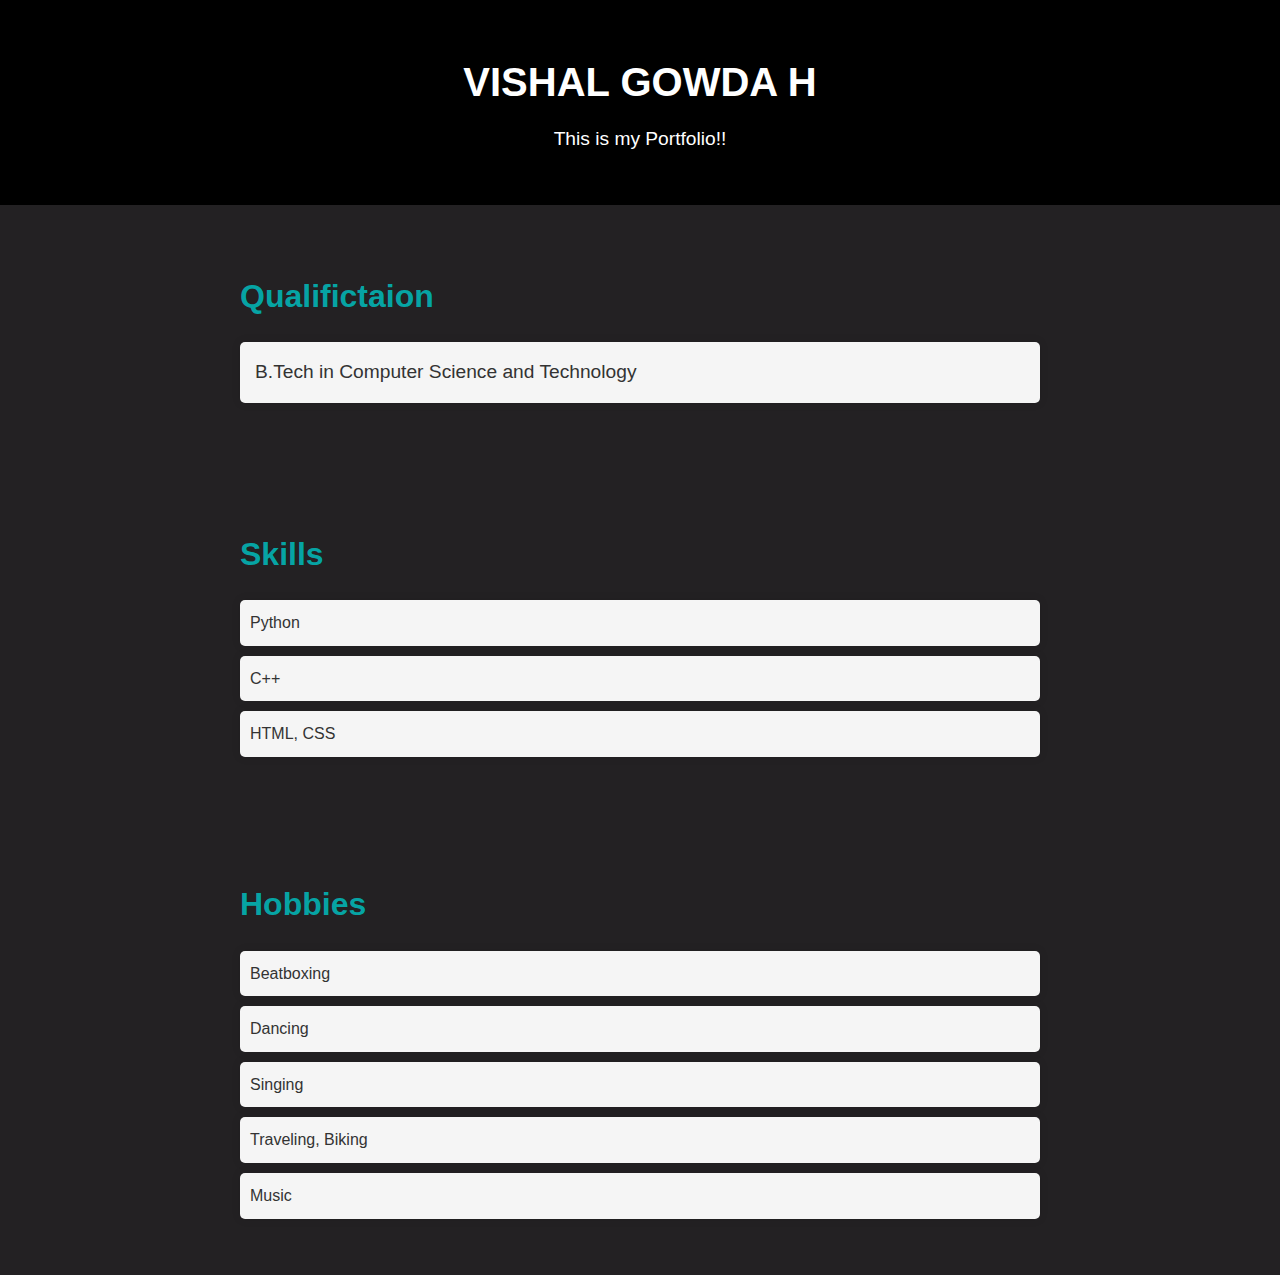
<file: Task 2 Personal Portfolio/index.html>
<!DOCTYPE html>
<html lang="en">
<head>
    <meta charset="UTF-8">
    <meta name="viewport" content="width=device-width, initial-scale=1.0">
    <title>Portfolio</title>
    <link rel="stylesheet" href="style.css">
    <link href="https://fonts.googleapis.com/css2?family=Poppins:wght@300;400;600&display=swap" rel="stylesheet">
</head>
<body>
    <header>
        <h1>VISHAL GOWDA H</h1>
        <p>This is my Portfolio!!</p>
    </header>

    <section id="qualification">
        <h2>Qualifictaion</h2>
        <p>B.Tech in Computer Science and Technology</p>
    </section>

    <section id="skills">
        <h2>Skills</h2>
        <ul>
            <li>Python</li>
            <li>C++</li>
            <li>HTML, CSS</li>
        </ul>
    </section>

    <section id="hobbies">
        <h2>Hobbies</h2>
        <ul>
            <li>Beatboxing</li>
            <li>Dancing</li>
            <li>Singing</li>
            <li>Traveling, Biking</li>
            <li>Music</li>
        </ul>
    </section>
</body>
</html>
</file>
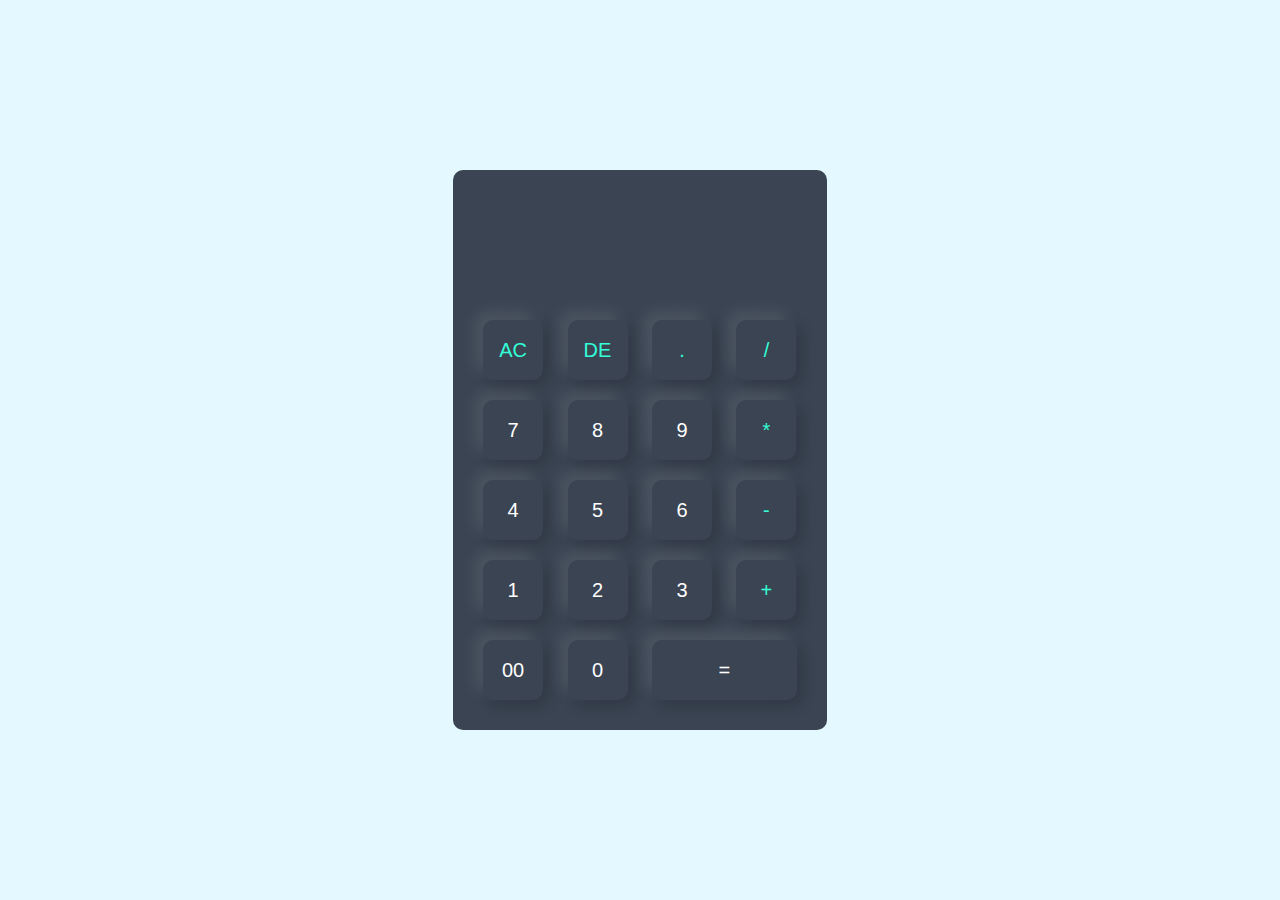
<file: Task 3 calculator/index.html>
<!DOCTYPE html>
<html>
<head>
    <meta name="viewport" content="width=device-width, initial-scale=1.0">
    <title>Calculator Codsoft</title>
    <link rel="stylesheet" href="style.css">
</head>
<body>

<div class="container">
  <div class="calculator">
    <form>
       <div class="display">
         <input type="text" name="display">
       </div>
       <div>
         <input type="button" value="AC" onclick="display.value = '' " class="operator">
         <input type="button" value="DE" onclick="display.value = display.value.toString().slice(0,-1) " class="operator"  >
         <input type="button" value="." onclick="display.value += '.' " class="operator">
         <input type="button" value="/" onclick="display.value += '/' " class="operator">
       </div> 
       <div>
        <input type="button" value="7" onclick="display.value += '7' ">
        <input type="button" value="8" onclick="display.value += '8' ">
        <input type="button" value="9" onclick="display.value += '9' ">
        <input type="button" value="*" onclick="display.value += '*' " class="operator">  
      </div> 
      <div>
        <input type="button" value="4" onclick="display.value += '4' ">
        <input type="button" value="5" onclick="display.value += '5' ">
        <input type="button" value="6" onclick="display.value += '6' ">
        <input type="button" value="-" onclick="display.value += '-' " class="operator">  
      </div> 
      <div>
        <input type="button" value="1" onclick="display.value += '1' ">
        <input type="button" value="2" onclick="display.value += '2' ">
        <input type="button" value="3" onclick="display.value += '3' ">
        <input type="button" value="+" onclick="display.value += '+' " class="operator">  
      </div>
      <div>
        <input type="button" value="00" onclick="display.value += '00' ">
        <input type="button" value="0" onclick="display.value += '0' ">
        <input type="button" value="=" class="equal" onclick="display.value = eval(display.value)" class="equal operator">
      </div>  

    </form>
  </div>  
</div>

</body>
</html>
</file>
<file: Task 2 Personal Portfolio/style.css>
body {
    font-family: 'Arial', Arial, Helvetica, sans-serif;
    margin: 0;
    padding: 0;
    line-height: 1.6;
    color: #333;
    background-color: #232123;
}

header {
    background-color: black;
    color: #ffffff;
    text-align: center;
    padding: 50px 0;
}

header h1 {
    font-size: 2.5em;
    margin: 0;
}

header p {
    font-size: 1.2em;
    margin: 10px 0 0;
}

section {
    padding: 40px 20px;
    max-width: 800px;
    margin: auto;
}

section h2 {
    font-size: 2em;
    margin-bottom: 20px;
    color: hsla(180, 94%, 35%, 0.955);
}

ul {
    list-style-type: none;
    padding: 0;
}

ul li {
    background-color: whitesmoke;
    margin: 10px 0;
    padding: 10px;
    border-radius: 5px;
    box-shadow: 0 0 10px rgba(0, 0, 0, 0.1);
}

section p {
    font-size: 1.2em;
    background-color: whitesmoke;
    padding: 15px;
    border-radius: 5px;
    box-shadow: 0 0 10px rgba(0, 0, 0, 0.1);
}
</file>
<file: Task 3 calculator/style.css>
*{
    margin: 0;
    padding: 0;
    font-family: 'Poppins', sans-serif;
    box-sizing: border-box;
}


.container{
    width: 100%;
    height: 100vh;
    background: #e3f9ff;
    display: flex;
    align-items: center;
    justify-content: center;

}
.calculator{
    background: #3a4452;
    padding: 20px;
    border-radius: 10px;
}
.calculator form input{
    border: 0;
    outline: 0;
    width: 60px;
    height: 60px;
    border-radius: 10px;
    box-shadow: -8px -8px 15px rgba(255,255, 255, 0.1),5px 5px 15px rgba(0, 0, 0, 0.2);
    background: transparent;
    font-size: 20px;
    color: #fff;
    cursor: pointer;
    margin: 10px;
}
form .display{
    display: flex;
    justify-content: flex-end;
    margin: 20px 0;
}
form .display input{
    text-align: right;
    flex: 1;
    font-size: 45px;
    box-shadow: none;
}
form input.equal{
    width: 145px;

}
form input.operator{
     color: #33ffd8;
}
</file>
